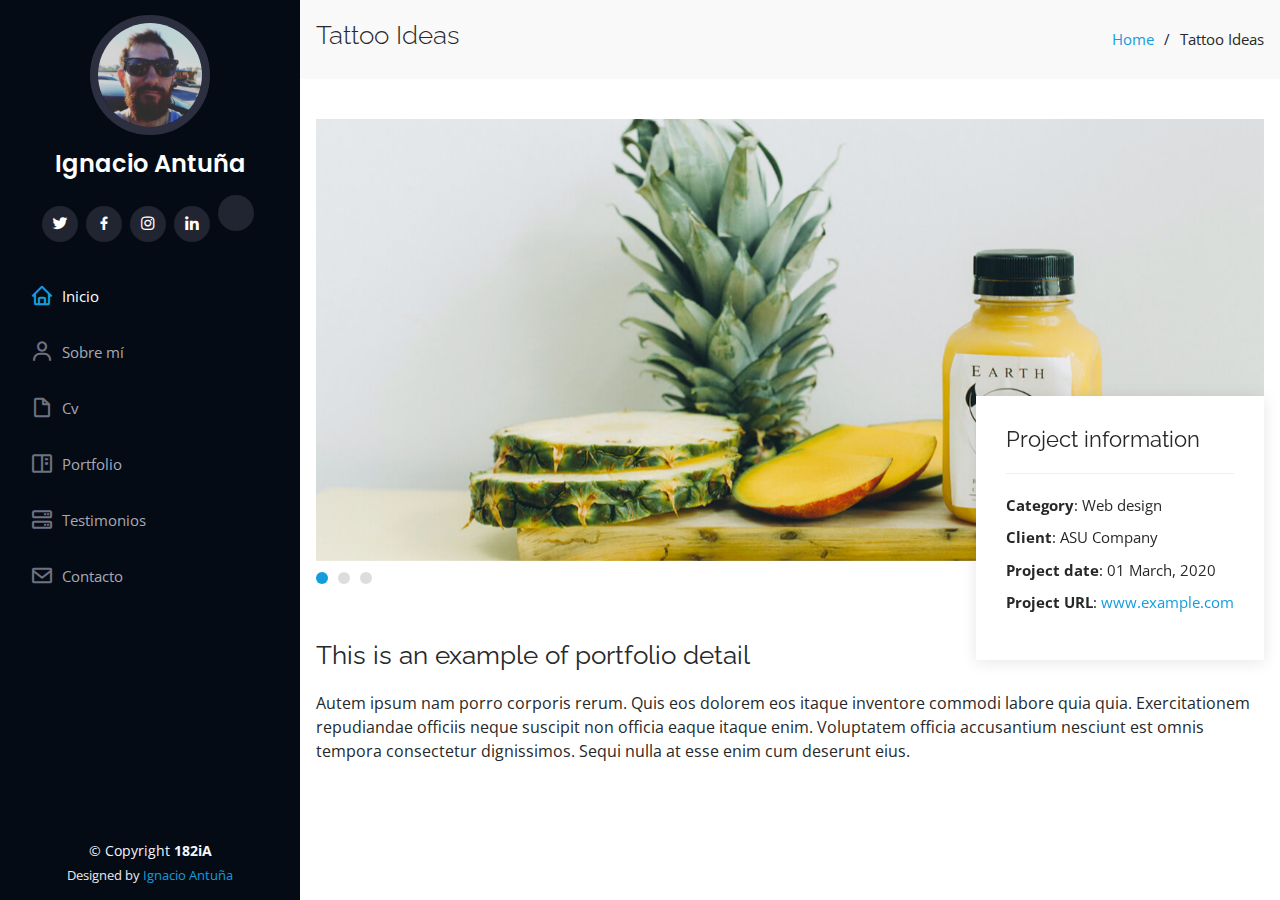
<file: Tattoo Ideas.html>
<!DOCTYPE html>
<html lang="en">

<head>
    <meta charset="utf-8">
    <meta content="width=device-width, initial-scale=1.0" name="viewport">

    <title>Tatto Ideas</title>
    <meta content="" name="description">
    <meta content="" name="keywords">

    <!-- Favicons -->
    <link href="assets/img/favicon.png" rel="icon">
    <link href="assets/img/apple-touch-icon.png" rel="apple-touch-icon">

    <!-- Google Fonts -->
    <link href="https://fonts.googleapis.com/css?family=Open+Sans:300,300i,400,400i,600,600i,700,700i|Raleway:300,300i,400,400i,500,500i,600,600i,700,700i|Poppins:300,300i,400,400i,500,500i,600,600i,700,700i" rel="stylesheet">

    <!-- Vendor CSS Files -->
    <link href="assets/vendor/bootstrap/css/bootstrap.min.css" rel="stylesheet">
    <link href="assets/vendor/icofont/icofont.min.css" rel="stylesheet">
    <link href="assets/vendor/boxicons/css/boxicons.min.css" rel="stylesheet">
    <link href="assets/vendor/venobox/venobox.css" rel="stylesheet">
    <link href="assets/vendor/owl.carousel/assets/owl.carousel.min.css" rel="stylesheet">
    <link href="assets/vendor/aos/aos.css" rel="stylesheet">

    <!-- Template Main CSS File -->
    <link href="assets/css/style.css" rel="stylesheet">

    <!-- =======================================================
  * Template Name: iPortfolio - v2.0.0
  * Template URL: https://bootstrapmade.com/iportfolio-bootstrap-portfolio-websites-template/
  * Author: BootstrapMade.com
  * License: https://bootstrapmade.com/license/
  ======================================================== -->
</head>

<body>

    <!-- ======= Mobile nav toggle button ======= -->
    <button type="button" class="mobile-nav-toggle d-xl-none"><i class="icofont-navigation-menu"></i></button>

    <!-- ======= Header ======= -->
    <header id="header">
        <div class="d-flex flex-column">

            <div class="profile">
                <img src="assets/img/profile-img.jpg" alt="" class="img-fluid rounded-circle">
                <h1 class="text-light"><a href="index.html">Ignacio Antuña</a></h1>
                <div class="social-links mt-3 text-center">
                    <a href="https://twitter.com/Ignacio_antu" class="twitter"><i class="bx bxl-twitter"></i></a>
                    <a href="https://www.facebook.com/Pyro.A" class="facebook"><i class="bx bxl-facebook"></i></a>
                    <a href="https://www.instagram.com/igna.antu/" class="instagram"><i class="bx bxl-instagram"></i></a>
                    <a href="https://www.linkedin.com/in/ignacio-antuña-24093373/" class="linkedin"><i class="bx bxl-linkedin"></i></a>
                    <a href="https://discord.gg/Rp6KzQJ" class="Discord"><span class="iconify" data-icon="bx:bxl-discord" data-inline="false"></span></a>
                </div>
            </div>

            <nav class="nav-menu">
                <ul>
                    <li class="active"><a href="index.html"><i class="bx bx-home"></i> <span>Inicio</span></a></li>
                    <li><a href="#about"><i class="bx bx-user"></i> <span>Sobre mí</span></a></li>
                    <li><a href="#skills"><i class="bx bx-file-blank"></i> <span>Cv</span></a></li>
                    <li><a href="#portfolio"><i class="bx bx-book-content"></i> Portfolio</a></li>
                    <li><a href="#testimonials"><i class="bx bx-server"></i> Testimonios</a></li>
                    <li><a href="#contact"><i class="bx bx-envelope"></i> Contacto</a></li>

                </ul>
            </nav>
            <!-- .nav-menu -->
            <button type="button" class="mobile-nav-toggle d-xl-none"><i class="icofont-navigation-menu"></i></button>

        </div>
    </header>
    <!-- End Header -->

    <main id="main">

        <!-- ======= Breadcrumbs ======= -->
        <section id="breadcrumbs" class="breadcrumbs">
            <div class="container">

                <div class="d-flex justify-content-between align-items-center">
                    <h2>Tattoo Ideas</h2>
                    <ol>
                        <li><a href="index.html">Home</a></li>
                        <li>Tattoo Ideas</li>
                    </ol>
                </div>

            </div>
        </section>
        <!-- End Breadcrumbs -->

        <!-- ======= Portfolio Details Section ======= -->
        <section id="portfolio-details" class="portfolio-details">
            <div class="container">

                <div class="portfolio-details-container">

                    <div class="owl-carousel portfolio-details-carousel">
                        <img src="assets/img/portfolio/portfolio-details-1.jpg" class="img-fluid" alt="">
                        <img src="assets/img/portfolio/portfolio-details-2.jpg" class="img-fluid" alt="">
                        <img src="assets/img/portfolio/portfolio-details-3.jpg" class="img-fluid" alt="">
                    </div>

                    <div class="portfolio-info">
                        <h3>Project information</h3>
                        <ul>
                            <li><strong>Category</strong>: Web design</li>
                            <li><strong>Client</strong>: ASU Company</li>
                            <li><strong>Project date</strong>: 01 March, 2020</li>
                            <li><strong>Project URL</strong>: <a href="#">www.example.com</a></li>
                        </ul>
                    </div>

                </div>

                <div class="portfolio-description">
                    <h2>This is an example of portfolio detail</h2>
                    <p>
                        Autem ipsum nam porro corporis rerum. Quis eos dolorem eos itaque inventore commodi labore quia quia. Exercitationem repudiandae officiis neque suscipit non officia eaque itaque enim. Voluptatem officia accusantium nesciunt est omnis tempora consectetur
                        dignissimos. Sequi nulla at esse enim cum deserunt eius.
                    </p>
                </div>

            </div>
        </section>
        <!-- End Portfolio Details Section -->

    </main>
    <!-- End #main -->

    <!-- ======= Footer ======= -->
    <footer id="footer">
        <div class="container">
            <div class="copyright">
                &copy; Copyright <strong><span>182iA</span></strong>
            </div>
            <div class="credits">

                Designed by <a href="https://www.ignacioantu.ga/">Ignacio Antuña</a>
            </div>
        </div>
    </footer>
    <!-- End  Footer -->

    <a href="#" class="back-to-top"><i class="icofont-simple-up"></i></a>

    <!-- Vendor JS Files -->
    <script src="assets/vendor/jquery/jquery.min.js"></script>
    <script src="assets/vendor/bootstrap/js/bootstrap.bundle.min.js"></script>
    <script src="assets/vendor/jquery.easing/jquery.easing.min.js"></script>
    <script src="assets/vendor/php-email-form/validate.js"></script>
    <script src="assets/vendor/waypoints/jquery.waypoints.min.js"></script>
    <script src="assets/vendor/counterup/counterup.min.js"></script>
    <script src="assets/vendor/isotope-layout/isotope.pkgd.min.js"></script>
    <script src="assets/vendor/venobox/venobox.min.js"></script>
    <script src="assets/vendor/owl.carousel/owl.carousel.min.js"></script>
    <script src="assets/vendor/typed.js/typed.min.js"></script>
    <script src="assets/vendor/aos/aos.js"></script>

    <!-- Template Main JS File -->
    <script src="assets/js/main.js"></script>

</body>

</html>
</file>
<file: assets/vendor/venobox/venobox.css>
/* ------ venobox.css --------*/
.vbox-overlay *, .vbox-overlay *:before, .vbox-overlay *:after{
    -webkit-backface-visibility: hidden;
    -webkit-box-sizing:border-box;
    -moz-box-sizing:border-box;
    box-sizing:border-box;
}
.vbox-overlay * { 
    -webkit-backface-visibility: visible;
    backface-visibility: visible;
}
.vbox-overlay{
    display: -webkit-flex;
    display: flex;
    -webkit-flex-direction: column;
    flex-direction: column;
    -webkit-justify-content: center;
    justify-content: center;
    -webkit-align-items: center;
    align-items: center;
    position: fixed;
    left: 0;
    top: 0;
    bottom: 0;
    right: 0;
    z-index: 999999;
}

/* ----- navigation ----- */
.vbox-title{
    width: 100%;
    height: 40px;
    float: left;
    text-align: center;
    line-height: 28px;
    font-size: 12px;
    padding: 6px 50px;
    overflow: hidden;
    position: fixed;
    display: none;
    left: 0;
    z-index: 89;
}
.vbox-close{
    cursor: pointer;
    position: fixed;
    top: -1px;
    right: 0;
    width: 50px;
    height: 40px;
    padding: 6px;
    display: block;
    background-position:10px center;
    overflow: hidden;
    font-size: 24px;
    line-height: 1;
    text-align: center;
    z-index: 99;
}
.vbox-left{
    cursor: pointer;
    position: fixed;
    left: 0;
    height: 40px;
    overflow: hidden;
    line-height: 28px;
    font-size: 12px;
    z-index: 99;
    display: flex;
    align-items:center;
}
.vbox-num{
    display: inline-block;
    margin: 6px 0 6px 15px;
}
/* ----- Social share ----- */
.vbox-share{
    line-height: 28px;
    font-size: 12px;
    overflow: hidden;
    position: fixed;
    left: 0;
    z-index: 98;
    display: flex;
    align-items:center;
    justify-content: center;
    width: 100%;
    text-align: center;
}
.vbox-share svg{
    max-height: 28px;
    width: 28px;
    z-index: 10;
    margin-left: 12px;
    margin-top: 6px;
    margin-bottom: 6px;
    vertical-align: middle;
}


/* ----- navigation ARROWS ----- */
.vbox-next, .vbox-prev{
    position: fixed;
    top: 50%;
    margin-top: -15px;
    overflow: hidden;
    cursor: pointer;
    display: block;
    width: 45px;
    height: 45px;
    z-index: 99;
}
.vbox-next span, .vbox-prev span{
    position: relative;
    width: 20px;
    height: 20px;
    border: 2px solid transparent;
    border-top-color: #B6B6B6;
    border-right-color: #B6B6B6;
    text-indent: -100px;
    position: absolute;
    top: 8px;
    display: block;
}
.vbox-prev{
    left: 15px;
}
.vbox-next{
    right: 15px;
}
.vbox-prev span{
    left: 10px;
    -ms-transform: rotate(-135deg);
    -webkit-transform: rotate(-135deg);
    transform: rotate(-135deg);
}
.vbox-next span{
    -ms-transform: rotate(45deg);
    -webkit-transform: rotate(45deg);
    transform: rotate(45deg);
    right: 10px;
}
/* ------- inline window ------ */
.vbox-inline{
    width: 420px;
    height: 315px;
    height: 70vh;
    padding: 10px;
    background: #fff;
    margin: 0 auto;
    overflow: auto;
    text-align: left;
}
/* ------- Video & iFrames window ------ */
.venoframe{
    max-width: 100%;
    width: 100%;
    border: none;
    width: 100%;
    height: 260px;
    height: 70vh;
}
.venoframe.vbvid{
    height: 260px;
}
@media (min-width: 768px) {
    .venoframe, .vbox-inline{
        width: 90%;
        height: 360px;
        height: 70vh;
    }
    .venoframe.vbvid{
        width: 640px;
        height: 360px;
    }
}
@media (min-width: 992px) {
    .venoframe, .vbox-inline{
        max-width: 1200px;
        width: 80%;
        height: 540px;
        height: 70vh;
    }
    .venoframe.vbvid{
        width: 960px;
        height: 540px;
    }
}
/* 
Please do NOT edit this part! 
or at least read this note: http://i.imgur.com/7C0ws9e.gif
*/
.vbox-open{
    overflow: hidden;
}
.vbox-container{
    position: absolute;
    left: 0;
    right: 0;
    top: 0;
    bottom: 0;
    overflow-x: hidden;
    overflow-y: scroll;
    overflow-scrolling: touch;
    -webkit-overflow-scrolling: touch;
    z-index: 20;
    max-height: 100%;

}

.vbox-content{
    text-align: center;
    float: left;
    width: 100%;
    position: relative;
    overflow: hidden;
    padding: 20px 4%;
}
.vbox-container img{
    max-width: 100%;
    height: auto;
}
.vbox-figlio{
    box-shadow: 0 0 12px rgba(0,0,0,0.19), 0 6px 6px rgba(0,0,0,0.23);
    max-width: 100%;
    text-align: initial;
}
img.vbox-figlio{
    -webkit-user-select: none;
-khtml-user-select: none;
-moz-user-select: none;
-o-user-select: none;
user-select: none;
}
.vbox-content.swipe-left{
    margin-left: -200px !important;
}
.vbox-content.swipe-right{
    margin-left: 200px !important;
}
.vbox-animated{
    webkit-transition: margin 300ms ease-out;
    transition: margin 300ms ease-out;
}

/* ---------- preloader ----------
 * SPINKIT 
 * http://tobiasahlin.com/spinkit/
-------------------------------- */
.sk-double-bounce,.sk-rotating-plane{width:40px;height:40px;margin:40px auto}.sk-rotating-plane{background-color:#333;-webkit-animation:sk-rotatePlane 1.2s infinite ease-in-out;animation:sk-rotatePlane 1.2s infinite ease-in-out}@-webkit-keyframes sk-rotatePlane{0%{-webkit-transform:perspective(120px) rotateX(0) rotateY(0);transform:perspective(120px) rotateX(0) rotateY(0)}50%{-webkit-transform:perspective(120px) rotateX(-180.1deg) rotateY(0);transform:perspective(120px) rotateX(-180.1deg) rotateY(0)}100%{-webkit-transform:perspective(120px) rotateX(-180deg) rotateY(-179.9deg);transform:perspective(120px) rotateX(-180deg) rotateY(-179.9deg)}}@keyframes sk-rotatePlane{0%{-webkit-transform:perspective(120px) rotateX(0) rotateY(0);transform:perspective(120px) rotateX(0) rotateY(0)}50%{-webkit-transform:perspective(120px) rotateX(-180.1deg) rotateY(0);transform:perspective(120px) rotateX(-180.1deg) rotateY(0)}100%{-webkit-transform:perspective(120px) rotateX(-180deg) rotateY(-179.9deg);transform:perspective(120px) rotateX(-180deg) rotateY(-179.9deg)}}.sk-double-bounce{position:relative}.sk-double-bounce .sk-child{width:100%;height:100%;border-radius:50%;background-color:#333;opacity:.6;position:absolute;top:0;left:0;-webkit-animation:sk-doubleBounce 2s infinite ease-in-out;animation:sk-doubleBounce 2s infinite ease-in-out}.sk-chasing-dots .sk-child,.sk-spinner-pulse,.sk-three-bounce .sk-child{background-color:#333;border-radius:100%}.sk-double-bounce .sk-double-bounce2{-webkit-animation-delay:-1s;animation-delay:-1s}@-webkit-keyframes sk-doubleBounce{0%,100%{-webkit-transform:scale(0);transform:scale(0)}50%{-webkit-transform:scale(1);transform:scale(1)}}@keyframes sk-doubleBounce{0%,100%{-webkit-transform:scale(0);transform:scale(0)}50%{-webkit-transform:scale(1);transform:scale(1)}}.sk-wave{margin:40px auto;width:50px;height:40px;text-align:center;font-size:10px}.sk-wave .sk-rect{background-color:#333;height:100%;width:6px;display:inline-block;-webkit-animation:sk-waveStretchDelay 1.2s infinite ease-in-out;animation:sk-waveStretchDelay 1.2s infinite ease-in-out}.sk-wave .sk-rect1{-webkit-animation-delay:-1.2s;animation-delay:-1.2s}.sk-wave .sk-rect2{-webkit-animation-delay:-1.1s;animation-delay:-1.1s}.sk-wave .sk-rect3{-webkit-animation-delay:-1s;animation-delay:-1s}.sk-wave .sk-rect4{-webkit-animation-delay:-.9s;animation-delay:-.9s}.sk-wave .sk-rect5{-webkit-animation-delay:-.8s;animation-delay:-.8s}@-webkit-keyframes sk-waveStretchDelay{0%,100%,40%{-webkit-transform:scaleY(.4);transform:scaleY(.4)}20%{-webkit-transform:scaleY(1);transform:scaleY(1)}}@keyframes sk-waveStretchDelay{0%,100%,40%{-webkit-transform:scaleY(.4);transform:scaleY(.4)}20%{-webkit-transform:scaleY(1);transform:scaleY(1)}}.sk-wandering-cubes{margin:40px auto;width:40px;height:40px;position:relative}.sk-wandering-cubes .sk-cube{background-color:#333;width:10px;height:10px;position:absolute;top:0;left:0;-webkit-animation:sk-wanderingCube 1.8s ease-in-out -1.8s infinite both;animation:sk-wanderingCube 1.8s ease-in-out -1.8s infinite both}.sk-chasing-dots,.sk-spinner-pulse{width:40px;height:40px;margin:40px auto}.sk-wandering-cubes .sk-cube2{-webkit-animation-delay:-.9s;animation-delay:-.9s}@-webkit-keyframes sk-wanderingCube{0%{-webkit-transform:rotate(0);transform:rotate(0)}25%{-webkit-transform:translateX(30px) rotate(-90deg) scale(.5);transform:translateX(30px) rotate(-90deg) scale(.5)}50%{-webkit-transform:translateX(30px) translateY(30px) rotate(-179deg);transform:translateX(30px) translateY(30px) rotate(-179deg)}50.1%{-webkit-transform:translateX(30px) translateY(30px) rotate(-180deg);transform:translateX(30px) translateY(30px) rotate(-180deg)}75%{-webkit-transform:translateX(0) translateY(30px) rotate(-270deg) scale(.5);transform:translateX(0) translateY(30px) rotate(-270deg) scale(.5)}100%{-webkit-transform:rotate(-360deg);transform:rotate(-360deg)}}@keyframes sk-wanderingCube{0%{-webkit-transform:rotate(0);transform:rotate(0)}25%{-webkit-transform:translateX(30px) rotate(-90deg) scale(.5);transform:translateX(30px) rotate(-90deg) scale(.5)}50%{-webkit-transform:translateX(30px) translateY(30px) rotate(-179deg);transform:translateX(30px) translateY(30px) rotate(-179deg)}50.1%{-webkit-transform:translateX(30px) translateY(30px) rotate(-180deg);transform:translateX(30px) translateY(30px) rotate(-180deg)}75%{-webkit-transform:translateX(0) translateY(30px) rotate(-270deg) scale(.5);transform:translateX(0) translateY(30px) rotate(-270deg) scale(.5)}100%{-webkit-transform:rotate(-360deg);transform:rotate(-360deg)}}.sk-spinner-pulse{-webkit-animation:sk-pulseScaleOut 1s infinite ease-in-out;animation:sk-pulseScaleOut 1s infinite ease-in-out}@-webkit-keyframes sk-pulseScaleOut{0%{-webkit-transform:scale(0);transform:scale(0)}100%{-webkit-transform:scale(1);transform:scale(1);opacity:0}}@keyframes sk-pulseScaleOut{0%{-webkit-transform:scale(0);transform:scale(0)}100%{-webkit-transform:scale(1);transform:scale(1);opacity:0}}.sk-chasing-dots{position:relative;text-align:center;-webkit-animation:sk-chasingDotsRotate 2s infinite linear;animation:sk-chasingDotsRotate 2s infinite linear}.sk-chasing-dots .sk-child{width:60%;height:60%;display:inline-block;position:absolute;top:0;-webkit-animation:sk-chasingDotsBounce 2s infinite ease-in-out;animation:sk-chasingDotsBounce 2s infinite ease-in-out}.sk-chasing-dots .sk-dot2{top:auto;bottom:0;-webkit-animation-delay:-1s;animation-delay:-1s}@-webkit-keyframes sk-chasingDotsRotate{100%{-webkit-transform:rotate(360deg);transform:rotate(360deg)}}@keyframes sk-chasingDotsRotate{100%{-webkit-transform:rotate(360deg);transform:rotate(360deg)}}@-webkit-keyframes sk-chasingDotsBounce{0%,100%{-webkit-transform:scale(0);transform:scale(0)}50%{-webkit-transform:scale(1);transform:scale(1)}}@keyframes sk-chasingDotsBounce{0%,100%{-webkit-transform:scale(0);transform:scale(0)}50%{-webkit-transform:scale(1);transform:scale(1)}}.sk-three-bounce{margin:40px auto;width:80px;text-align:center}.sk-three-bounce .sk-child{width:20px;height:20px;display:inline-block;-webkit-animation:sk-three-bounce 1.4s ease-in-out 0s infinite both;animation:sk-three-bounce 1.4s ease-in-out 0s infinite both}.sk-circle .sk-child:before,.sk-fading-circle .sk-circle:before{display:block;border-radius:100%;content:'';background-color:#333}.sk-three-bounce .sk-bounce1{-webkit-animation-delay:-.32s;animation-delay:-.32s}.sk-three-bounce .sk-bounce2{-webkit-animation-delay:-.16s;animation-delay:-.16s}@-webkit-keyframes sk-three-bounce{0%,100%,80%{-webkit-transform:scale(0);transform:scale(0)}40%{-webkit-transform:scale(1);transform:scale(1)}}@keyframes sk-three-bounce{0%,100%,80%{-webkit-transform:scale(0);transform:scale(0)}40%{-webkit-transform:scale(1);transform:scale(1)}}.sk-circle{margin:40px auto;width:40px;height:40px;position:relative}.sk-circle .sk-child{width:100%;height:100%;position:absolute;left:0;top:0}.sk-circle .sk-child:before{margin:0 auto;width:15%;height:15%;-webkit-animation:sk-circleBounceDelay 1.2s infinite ease-in-out both;animation:sk-circleBounceDelay 1.2s infinite ease-in-out both}.sk-circle .sk-circle2{-webkit-transform:rotate(30deg);-ms-transform:rotate(30deg);transform:rotate(30deg)}.sk-circle .sk-circle3{-webkit-transform:rotate(60deg);-ms-transform:rotate(60deg);transform:rotate(60deg)}.sk-circle .sk-circle4{-webkit-transform:rotate(90deg);-ms-transform:rotate(90deg);transform:rotate(90deg)}.sk-circle .sk-circle5{-webkit-transform:rotate(120deg);-ms-transform:rotate(120deg);transform:rotate(120deg)}.sk-circle .sk-circle6{-webkit-transform:rotate(150deg);-ms-transform:rotate(150deg);transform:rotate(150deg)}.sk-circle .sk-circle7{-webkit-transform:rotate(180deg);-ms-transform:rotate(180deg);transform:rotate(180deg)}.sk-circle .sk-circle8{-webkit-transform:rotate(210deg);-ms-transform:rotate(210deg);transform:rotate(210deg)}.sk-circle .sk-circle9{-webkit-transform:rotate(240deg);-ms-transform:rotate(240deg);transform:rotate(240deg)}.sk-circle .sk-circle10{-webkit-transform:rotate(270deg);-ms-transform:rotate(270deg);transform:rotate(270deg)}.sk-circle .sk-circle11{-webkit-transform:rotate(300deg);-ms-transform:rotate(300deg);transform:rotate(300deg)}.sk-circle .sk-circle12{-webkit-transform:rotate(330deg);-ms-transform:rotate(330deg);transform:rotate(330deg)}.sk-circle .sk-circle2:before{-webkit-animation-delay:-1.1s;animation-delay:-1.1s}.sk-circle .sk-circle3:before{-webkit-animation-delay:-1s;animation-delay:-1s}.sk-circle .sk-circle4:before{-webkit-animation-delay:-.9s;animation-delay:-.9s}.sk-circle .sk-circle5:before{-webkit-animation-delay:-.8s;animation-delay:-.8s}.sk-circle .sk-circle6:before{-webkit-animation-delay:-.7s;animation-delay:-.7s}.sk-circle .sk-circle7:before{-webkit-animation-delay:-.6s;animation-delay:-.6s}.sk-circle .sk-circle8:before{-webkit-animation-delay:-.5s;animation-delay:-.5s}.sk-circle .sk-circle9:before{-webkit-animation-delay:-.4s;animation-delay:-.4s}.sk-circle .sk-circle10:before{-webkit-animation-delay:-.3s;animation-delay:-.3s}.sk-circle .sk-circle11:before{-webkit-animation-delay:-.2s;animation-delay:-.2s}.sk-circle .sk-circle12:before{-webkit-animation-delay:-.1s;animation-delay:-.1s}@-webkit-keyframes sk-circleBounceDelay{0%,100%,80%{-webkit-transform:scale(0);transform:scale(0)}40%{-webkit-transform:scale(1);transform:scale(1)}}@keyframes sk-circleBounceDelay{0%,100%,80%{-webkit-transform:scale(0);transform:scale(0)}40%{-webkit-transform:scale(1);transform:scale(1)}}.sk-cube-grid{width:40px;height:40px;margin:40px auto}.sk-cube-grid .sk-cube{width:33.33%;height:33.33%;background-color:#333;float:left;-webkit-animation:sk-cubeGridScaleDelay 1.3s infinite ease-in-out;animation:sk-cubeGridScaleDelay 1.3s infinite ease-in-out}.sk-cube-grid .sk-cube1{-webkit-animation-delay:.2s;animation-delay:.2s}.sk-cube-grid .sk-cube2{-webkit-animation-delay:.3s;animation-delay:.3s}.sk-cube-grid .sk-cube3{-webkit-animation-delay:.4s;animation-delay:.4s}.sk-cube-grid .sk-cube4{-webkit-animation-delay:.1s;animation-delay:.1s}.sk-cube-grid .sk-cube5{-webkit-animation-delay:.2s;animation-delay:.2s}.sk-cube-grid .sk-cube6{-webkit-animation-delay:.3s;animation-delay:.3s}.sk-cube-grid .sk-cube7{-webkit-animation-delay:0ms;animation-delay:0ms}.sk-cube-grid .sk-cube8{-webkit-animation-delay:.1s;animation-delay:.1s}.sk-cube-grid .sk-cube9{-webkit-animation-delay:.2s;animation-delay:.2s}@-webkit-keyframes sk-cubeGridScaleDelay{0%,100%,70%{-webkit-transform:scale3D(1,1,1);transform:scale3D(1,1,1)}35%{-webkit-transform:scale3D(0,0,1);transform:scale3D(0,0,1)}}@keyframes sk-cubeGridScaleDelay{0%,100%,70%{-webkit-transform:scale3D(1,1,1);transform:scale3D(1,1,1)}35%{-webkit-transform:scale3D(0,0,1);transform:scale3D(0,0,1)}}.sk-fading-circle{margin:40px auto;width:40px;height:40px;position:relative}.sk-fading-circle .sk-circle{width:100%;height:100%;position:absolute;left:0;top:0}.sk-fading-circle .sk-circle:before{margin:0 auto;width:15%;height:15%;-webkit-animation:sk-circleFadeDelay 1.2s infinite ease-in-out both;animation:sk-circleFadeDelay 1.2s infinite ease-in-out both}.sk-fading-circle .sk-circle2{-webkit-transform:rotate(30deg);-ms-transform:rotate(30deg);transform:rotate(30deg)}.sk-fading-circle .sk-circle3{-webkit-transform:rotate(60deg);-ms-transform:rotate(60deg);transform:rotate(60deg)}.sk-fading-circle .sk-circle4{-webkit-transform:rotate(90deg);-ms-transform:rotate(90deg);transform:rotate(90deg)}.sk-fading-circle .sk-circle5{-webkit-transform:rotate(120deg);-ms-transform:rotate(120deg);transform:rotate(120deg)}.sk-fading-circle .sk-circle6{-webkit-transform:rotate(150deg);-ms-transform:rotate(150deg);transform:rotate(150deg)}.sk-fading-circle .sk-circle7{-webkit-transform:rotate(180deg);-ms-transform:rotate(180deg);transform:rotate(180deg)}.sk-fading-circle .sk-circle8{-webkit-transform:rotate(210deg);-ms-transform:rotate(210deg);transform:rotate(210deg)}.sk-fading-circle .sk-circle9{-webkit-transform:rotate(240deg);-ms-transform:rotate(240deg);transform:rotate(240deg)}.sk-fading-circle .sk-circle10{-webkit-transform:rotate(270deg);-ms-transform:rotate(270deg);transform:rotate(270deg)}.sk-fading-circle .sk-circle11{-webkit-transform:rotate(300deg);-ms-transform:rotate(300deg);transform:rotate(300deg)}.sk-fading-circle .sk-circle12{-webkit-transform:rotate(330deg);-ms-transform:rotate(330deg);transform:rotate(330deg)}.sk-fading-circle .sk-circle2:before{-webkit-animation-delay:-1.1s;animation-delay:-1.1s}.sk-fading-circle .sk-circle3:before{-webkit-animation-delay:-1s;animation-delay:-1s}.sk-fading-circle .sk-circle4:before{-webkit-animation-delay:-.9s;animation-delay:-.9s}.sk-fading-circle .sk-circle5:before{-webkit-animation-delay:-.8s;animation-delay:-.8s}.sk-fading-circle .sk-circle6:before{-webkit-animation-delay:-.7s;animation-delay:-.7s}.sk-fading-circle .sk-circle7:before{-webkit-animation-delay:-.6s;animation-delay:-.6s}.sk-fading-circle .sk-circle8:before{-webkit-animation-delay:-.5s;animation-delay:-.5s}.sk-fading-circle .sk-circle9:before{-webkit-animation-delay:-.4s;animation-delay:-.4s}.sk-fading-circle .sk-circle10:before{-webkit-animation-delay:-.3s;animation-delay:-.3s}.sk-fading-circle .sk-circle11:before{-webkit-animation-delay:-.2s;animation-delay:-.2s}.sk-fading-circle .sk-circle12:before{-webkit-animation-delay:-.1s;animation-delay:-.1s}@-webkit-keyframes sk-circleFadeDelay{0%,100%,39%{opacity:0}40%{opacity:1}}@keyframes sk-circleFadeDelay{0%,100%,39%{opacity:0}40%{opacity:1}}.sk-folding-cube{margin:40px auto;width:40px;height:40px;position:relative;-webkit-transform:rotateZ(45deg);transform:rotateZ(45deg)}.sk-folding-cube .sk-cube{float:left;width:50%;height:50%;position:relative;-webkit-transform:scale(1.1);-ms-transform:scale(1.1);transform:scale(1.1)}.sk-folding-cube .sk-cube:before{content:'';position:absolute;top:0;left:0;width:100%;height:100%;background-color:#333;-webkit-animation:sk-foldCubeAngle 2.4s infinite linear both;animation:sk-foldCubeAngle 2.4s infinite linear both;-webkit-transform-origin:100% 100%;-ms-transform-origin:100% 100%;transform-origin:100% 100%}.sk-folding-cube .sk-cube2{-webkit-transform:scale(1.1) rotateZ(90deg);transform:scale(1.1) rotateZ(90deg)}.sk-folding-cube .sk-cube3{-webkit-transform:scale(1.1) rotateZ(180deg);transform:scale(1.1) rotateZ(180deg)}.sk-folding-cube .sk-cube4{-webkit-transform:scale(1.1) rotateZ(270deg);transform:scale(1.1) rotateZ(270deg)}.sk-folding-cube .sk-cube2:before{-webkit-animation-delay:.3s;animation-delay:.3s}.sk-folding-cube .sk-cube3:before{-webkit-animation-delay:.6s;animation-delay:.6s}.sk-folding-cube .sk-cube4:before{-webkit-animation-delay:.9s;animation-delay:.9s}@-webkit-keyframes sk-foldCubeAngle{0%,10%{-webkit-transform:perspective(140px) rotateX(-180deg);transform:perspective(140px) rotateX(-180deg);opacity:0}25%,75%{-webkit-transform:perspective(140px) rotateX(0);transform:perspective(140px) rotateX(0);opacity:1}100%,90%{-webkit-transform:perspective(140px) rotateY(180deg);transform:perspective(140px) rotateY(180deg);opacity:0}}@keyframes sk-foldCubeAngle{0%,10%{-webkit-transform:perspective(140px) rotateX(-180deg);transform:perspective(140px) rotateX(-180deg);opacity:0}25%,75%{-webkit-transform:perspective(140px) rotateX(0);transform:perspective(140px) rotateX(0);opacity:1}100%,90%{-webkit-transform:perspective(140px) rotateY(180deg);transform:perspective(140px) rotateY(180deg);opacity:0}}
</file>
<file: assets/css/style.css>
/**
* Template Name: iPortfolio - v2.0.0
* Template URL: https://bootstrapmade.com/iportfolio-bootstrap-portfolio-websites-template/
* Author: BootstrapMade.com
* License: https://bootstrapmade.com/license/
*/


/*--------------------------------------------------------------
# General
--------------------------------------------------------------*/

body {
    font-family: "Open Sans", sans-serif;
    color: #272829;
}

a {
    color: #149ddd;
    text-decoration: none;
}

a:hover {
    color: #37b3ed;
    text-decoration: none;
}

h1,
h2,
h3,
h4,
h5,
h6 {
    font-family: "Raleway", sans-serif;
}


/*--------------------------------------------------------------
# Back to top button
--------------------------------------------------------------*/

.back-to-top {
    position: fixed;
    display: none;
    width: 40px;
    height: 40px;
    border-radius: 50px;
    right: 18px;
    bottom: 18px;
    background: #149ddd;
    color: #fff;
    transition: display 0.5s ease-in-out;
    z-index: 99999;
}

.back-to-top i {
    font-size: 24px;
    position: absolute;
    top: 7px;
    left: 8px;
}

.back-to-top:hover {
    color: #fff;
    background: #2eafec;
    transition: background 0.2s ease-in-out;
}

.coffee:hover {
    color: #fff;
    background: #2eafec;
    transition: background 0.2s ease-in-out;
}


/*--------------------------------------------------------------
# Header
--------------------------------------------------------------*/

#header {
    position: fixed;
    top: 0;
    left: 0;
    bottom: 0;
    width: 300px;
    transition: all ease-in-out 0.5s;
    z-index: 9997;
    transition: all 0.5s;
    padding: 0 15px;
    background: #040b14;
    overflow-y: auto;
}

#header .profile img {
    margin: 15px auto;
    display: block;
    width: 120px;
    border: 8px solid #2c2f3f;
}

#header .profile h1 {
    font-size: 24px;
    margin: 0;
    padding: 0;
    font-weight: 600;
    -moz-text-align-last: center;
    text-align-last: center;
    font-family: "Poppins", sans-serif;
}

#header .profile h1 a,
#header .profile h1 a:hover {
    color: #fff;
    text-decoration: none;
}

#header .profile .social-links a {
    font-size: 18px;
    display: inline-block;
    background: #212431;
    color: #fff;
    line-height: 1;
    padding: 8px 0;
    margin-right: 4px;
    border-radius: 50%;
    text-align: center;
    width: 36px;
    height: 36px;
    transition: 0.3s;
}

#header .profile .social-links a:hover {
    background: #149ddd;
    color: #fff;
    text-decoration: none;
}

#main {
    margin-left: 300px;
}

@media (max-width: 1199px) {
    #header {
        left: -300px;
    }
    #main {
        margin-left: 0;
    }
}


/*--------------------------------------------------------------
# Navigation Menu
--------------------------------------------------------------*/


/* Desktop Navigation */

.nav-menu {
    padding-top: 30px;
}

.nav-menu * {
    margin: 0;
    padding: 0;
    list-style: none;
}

.nav-menu>ul>li {
    position: relative;
    white-space: nowrap;
}

.nav-menu a {
    display: flex;
    align-items: center;
    color: #a8a9b4;
    padding: 12px 15px;
    margin-bottom: 8px;
    transition: 0.3s;
    font-size: 15px;
}

.nav-menu a i {
    font-size: 24px;
    padding-right: 8px;
    color: #6f7180;
}

.nav-menu a:hover,
.nav-menu .active>a,
.nav-menu li:hover>a {
    text-decoration: none;
    color: #fff;
}

.nav-menu a:hover i,
.nav-menu .active>a i,
.nav-menu li:hover>a i {
    color: #149ddd;
}


/* Mobile Navigation */

.mobile-nav-toggle {
    position: fixed;
    right: 15px;
    top: 15px;
    z-index: 9998;
    border: 0;
    background: none;
    font-size: 24px;
    transition: all 0.4s;
    outline: none !important;
    line-height: 1;
    cursor: pointer;
    text-align: right;
}

.mobile-nav-toggle i {
    color: #149ddd;
}

.mobile-nav-active {
    overflow: hidden;
}

.mobile-nav-active #header {
    left: 0;
}

.mobile-nav-active .mobile-nav-toggle i {
    color: #fff;
}


/*--------------------------------------------------------------
# Hero Section
--------------------------------------------------------------*/

#hero {
    width: 100%;
    height: 100vh;
    background: url("../img/hero-bg.jpg") top center;
    background-size: cover;
}

#hero:before {
    content: "";
    background: rgba(5, 13, 24, 0.3);
    position: absolute;
    bottom: 0;
    top: 0;
    left: 0;
    right: 0;
    z-index: 1;
}

#hero .hero-container {
    position: relative;
    z-index: 2;
    min-width: 300px;
}

#hero h1 {
    margin: 0 0 10px 0;
    font-size: 64px;
    font-weight: 700;
    line-height: 56px;
    color: #fff;
}

#hero p {
    color: #fff;
    margin-bottom: 50px;
    font-size: 26px;
    font-family: "Poppins", sans-serif;
}

#hero p span {
    color: #fff;
    padding-bottom: 4px;
    letter-spacing: 1px;
    border-bottom: 3px solid #149ddd;
}

@media (min-width: 1024px) {
    #hero {
        background-attachment: fixed;
    }
}

@media (max-width: 768px) {
    #hero h1 {
        font-size: 28px;
        line-height: 36px;
    }
    #hero h2 {
        font-size: 18px;
        line-height: 24px;
        margin-bottom: 30px;
    }
}


/*--------------------------------------------------------------
# Sections General
--------------------------------------------------------------*/

section {
    padding: 60px 0;
    overflow: hidden;
}

.section-bg {
    background: #f5f8fd;
}

.section-title {
    padding-bottom: 30px;
}

.section-title h2 {
    font-size: 32px;
    font-weight: bold;
    margin-bottom: 20px;
    padding-bottom: 20px;
    position: relative;
    color: #173b6c;
}

.section-title h2::after {
    content: '';
    position: absolute;
    display: block;
    width: 50px;
    height: 3px;
    background: #149ddd;
    bottom: 0;
    left: 0;
}

.section-title p {
    margin-bottom: 0;
}


/*--------------------------------------------------------------
# About
--------------------------------------------------------------*/

.about .content h3 {
    font-weight: 700;
    font-size: 26px;
    color: #173b6c;
}

.about .content ul {
    list-style: none;
    padding: 0;
}

.about .content ul li {
    padding-bottom: 10px;
}

.about .content ul i {
    font-size: 20px;
    padding-right: 2px;
    color: #149ddd;
}

.about .content p:last-child {
    margin-bottom: 0;
}


/*--------------------------------------------------------------
# Facts
--------------------------------------------------------------*/

.facts {
    padding-bottom: 30px;
}

.facts .count-box {
    padding: 30px;
    width: 100%;
}

.facts .count-box i {
    display: block;
    font-size: 44px;
    color: #149ddd;
    float: left;
}

.facts .count-box span {
    font-size: 48px;
    line-height: 40px;
    display: block;
    font-weight: 700;
    color: #050d18;
    margin-left: 60px;
}

.facts .count-box p {
    padding: 15px 0 0 0;
    margin: 0 0 0 60px;
    font-family: "Raleway", sans-serif;
    font-size: 14px;
    color: #122f57;
}

.facts .count-box a {
    font-weight: 600;
    display: block;
    margin-top: 20px;
    color: #122f57;
    font-size: 15px;
    font-family: "Poppins", sans-serif;
    transition: ease-in-out 0.3s;
}

.facts .count-box a:hover {
    color: #1f5297;
}


/*--------------------------------------------------------------
# Skills
--------------------------------------------------------------*/

.skills .progress {
    height: 60px;
    display: block;
    background: none;
    border-radius: 0;
}

.skills .progress .skill {
    padding: 0;
    margin: 0 0 6px 0;
    text-transform: uppercase;
    display: block;
    font-weight: 600;
    font-family: "Poppins", sans-serif;
    color: #050d18;
}

.skills .progress .skill .val {
    float: right;
    font-style: normal;
}

.skills .progress-bar-wrap {
    background: #dce8f8;
    height: 10px;
}

.skills .progress-bar {
    width: 1px;
    height: 10px;
    transition: .9s;
    background-color: #149ddd;
}


/*--------------------------------------------------------------
# Resume
--------------------------------------------------------------*/

.resume .resume-title {
    font-size: 26px;
    font-weight: 700;
    margin-top: 20px;
    margin-bottom: 20px;
    color: #050d18;
}

.resume .resume-item {
    padding: 0 0 20px 20px;
    margin-top: -2px;
    border-left: 2px solid #1f5297;
    position: relative;
}

.resume .resume-item h4 {
    line-height: 18px;
    font-size: 18px;
    font-weight: 600;
    text-transform: uppercase;
    font-family: "Poppins", sans-serif;
    color: #050d18;
    margin-bottom: 10px;
}

.resume .resume-item h5 {
    font-size: 16px;
    background: #e4edf9;
    padding: 5px 15px;
    display: inline-block;
    font-weight: 600;
    margin-bottom: 10px;
}

.resume .resume-item ul {
    padding-left: 20px;
}

.resume .resume-item ul li {
    padding-bottom: 10px;
}

.resume .resume-item:last-child {
    padding-bottom: 0;
}

.resume .resume-item::before {
    content: "";
    position: absolute;
    width: 16px;
    height: 16px;
    border-radius: 50px;
    left: -9px;
    top: 0;
    background: #fff;
    border: 2px solid #1f5297;
}


/*--------------------------------------------------------------
# Portfolio
--------------------------------------------------------------*/

.portfolio .portfolio-item {
    margin-bottom: 30px;
    width: 152px;
    height: 152px;
    border-radius: 50%;
}

.portfolio #portfolio-flters {
    padding: 0;
    margin: 0 auto 35px auto;
    list-style: none;
    text-align: center;
    background: #fff;
    border-radius: 50px;
    padding: 2px 15px;
}

.portfolio #portfolio-flters li {
    cursor: pointer;
    display: inline-block;
    padding: 10px 15px 8px 15px;
    font-size: 14px;
    font-weight: 600;
    line-height: 1;
    text-transform: uppercase;
    color: #272829;
    margin-bottom: 5px;
    transition: all 0.3s ease-in-out;
}

.portfolio #portfolio-flters li:hover,
.portfolio #portfolio-flters li.filter-active {
    color: #149ddd;
}

.portfolio #portfolio-flters li:last-child {
    margin-right: 0;
}

.portfolio .portfolio-wrap {
    transition: 0.3s;
    position: relative;
    overflow: hidden;
    z-index: 1;
}

.portfolio .portfolio-wrap::before {
    content: "";
    background: rgba(255, 255, 255, 0.5);
    position: absolute;
    left: 0;
    right: 0;
    top: 0;
    bottom: 0;
    transition: all ease-in-out 0.3s;
    z-index: 2;
    opacity: 0;
}

.portfolio .portfolio-wrap .portfolio-links {
    opacity: 1;
    left: 0;
    right: 0;
    bottom: -60px;
    z-index: 3;
    position: absolute;
    transition: all ease-in-out 0.3s;
    display: flex;
    justify-content: center;
}

.portfolio .portfolio-wrap .portfolio-links a {
    color: #fff;
    font-size: 28px;
    text-align: center;
    background: rgba(20, 157, 221, 0.75);
    transition: 0.3s;
    width: 50%;
}

.portfolio .portfolio-wrap .portfolio-links a:hover {
    background: rgba(20, 157, 221, 0.95);
}

.portfolio .portfolio-wrap .portfolio-links a+a {
    border-left: 1px solid #37b3ed;
}

.portfolio .portfolio-wrap:hover::before {
    top: 0;
    left: 0;
    right: 0;
    bottom: 0;
    opacity: 1;
}

.portfolio .portfolio-wrap:hover .portfolio-links {
    opacity: 1;
    bottom: 0;
}


/*--------------------------------------------------------------
# Services
--------------------------------------------------------------*/

.services .icon-box {
    margin-bottom: 20px;
}

.services .icon {
    float: left;
    display: flex;
    align-items: center;
    justify-content: center;
    width: 54px;
    height: 54px;
    background: #149ddd;
    border-radius: 50%;
    transition: 0.5s;
    border: 1px solid #149ddd;
}

.services .icon i {
    color: #fff;
    font-size: 24px;
}

.services .icon-box:hover .icon {
    background: #fff;
}

.services .icon-box:hover .icon i {
    color: #149ddd;
}

.services .title {
    margin-left: 80px;
    font-weight: 700;
    margin-bottom: 15px;
    font-size: 18px;
}

.services .title a {
    color: #343a40;
}

.services .title a:hover {
    color: #149ddd;
}

.services .description {
    margin-left: 80px;
    line-height: 24px;
    font-size: 14px;
}


/*--------------------------------------------------------------
# Testimonials
--------------------------------------------------------------*/

.testimonials .testimonial-item {
    box-sizing: content-box;
    text-align: center;
    min-height: 320px;
}

.testimonials .testimonial-item .testimonial-img {
    width: 90px;
    border-radius: 50%;
    margin: 0 auto;
}

.testimonials .testimonial-item h3 {
    font-size: 18px;
    font-weight: bold;
    margin: 10px 0 5px 0;
    color: #111;
}

.testimonials .testimonial-item h4 {
    font-size: 14px;
    color: #999;
    margin: 0;
}

.testimonials .testimonial-item .quote-icon-left,
.testimonials .testimonial-item .quote-icon-right {
    color: #c3e8fa;
    font-size: 26px;
}

.testimonials .testimonial-item .quote-icon-left {
    display: inline-block;
    left: -5px;
    position: relative;
}

.testimonials .testimonial-item .quote-icon-right {
    display: inline-block;
    right: -5px;
    position: relative;
    top: 10px;
}

.testimonials .testimonial-item p {
    font-style: italic;
    margin: 0 15px 15px 15px;
    padding: 20px;
    background: #fff;
    position: relative;
    margin-bottom: 35px;
    border-radius: 6px;
    box-shadow: 0px 2px 15px rgba(0, 0, 0, 0.1);
}

.testimonials .testimonial-item p::after {
    content: "";
    width: 0;
    height: 0;
    border-top: 20px solid #fff;
    border-right: 20px solid transparent;
    border-left: 20px solid transparent;
    position: absolute;
    bottom: -20px;
    left: calc(50% - 20px);
}

.testimonials .owl-nav,
.testimonials .owl-dots {
    margin-top: 5px;
    text-align: center;
}

.testimonials .owl-dot {
    display: inline-block;
    margin: 0 5px;
    width: 12px;
    height: 12px;
    border-radius: 50%;
    background-color: #ddd !important;
}

.testimonials .owl-dot.active {
    background-color: #149ddd !important;
}

@media (max-width: 767px) {
    .testimonials {
        margin: 30px 10px;
    }
}


/*--------------------------------------------------------------
# Contact
--------------------------------------------------------------*/

.contact {
    padding-bottom: 130px;
}

.contact .info {
    padding: 30px;
    background: #fff;
    width: 100%;
    box-shadow: 0 0 24px 0 rgba(0, 0, 0, 0.12);
}

.contact .info i {
    font-size: 20px;
    color: #149ddd;
    float: left;
    width: 44px;
    height: 44px;
    background: #dff3fc;
    display: flex;
    justify-content: center;
    align-items: center;
    border-radius: 50px;
    transition: all 0.3s ease-in-out;
}

.contact .info h4 {
    padding: 0 0 0 60px;
    font-size: 22px;
    font-weight: 600;
    margin-bottom: 5px;
    color: #050d18;
}

.contact .info p {
    padding: 0 0 10px 60px;
    margin-bottom: 20px;
    font-size: 14px;
    color: #173b6c;
}

.contact .info .email p {
    padding-top: 5px;
}

.contact .info .social-links {
    padding-left: 60px;
}

.contact .info .social-links a {
    font-size: 18px;
    display: inline-block;
    background: #333;
    color: #fff;
    line-height: 1;
    padding: 8px 0;
    border-radius: 50%;
    text-align: center;
    width: 36px;
    height: 36px;
    transition: 0.3s;
    margin-right: 10px;
}

.contact .info .social-links a:hover {
    background: #149ddd;
    color: #fff;
}

.contact .info .email:hover i,
.contact .info .address:hover i,
.contact .info .phone:hover i {
    background: #149ddd;
    color: #fff;
}

.contact .email-form {
    width: 100%;
    padding: 30px;
    background: #fff;
    box-shadow: 0 0 24px 0 rgba(0, 0, 0, 0.12);
}

.contact .email-form .form-group {
    padding-bottom: 8px;
}

.contact .email-form .validate {
    display: none;
    color: red;
    margin: 0 0 15px 0;
    font-weight: 400;
    font-size: 13px;
}

.contact .email-form .error-message {
    display: none;
    color: #fff;
    background: #ed3c0d;
    text-align: left;
    padding: 15px;
    font-weight: 600;
}

.contact .email-form .error-message br+br {
    margin-top: 25px;
}

.contact .email-form .sent-message {
    display: none;
    color: #fff;
    background: #18d26e;
    text-align: center;
    padding: 15px;
    font-weight: 600;
}

.contact .email-form .loading {
    display: none;
    background: #fff;
    text-align: center;
    padding: 15px;
}

.contact .email-form .loading:before {
    content: "";
    display: inline-block;
    border-radius: 50%;
    width: 24px;
    height: 24px;
    margin: 0 10px -6px 0;
    border: 3px solid #18d26e;
    border-top-color: #eee;
    -webkit-animation: animate-loading 1s linear infinite;
    animation: animate-loading 1s linear infinite;
}

.contact .email-form .form-group {
    margin-bottom: 15px;
}

.contact .email-form label {
    padding-bottom: 8px;
}

.contact .email-form input,
.contact .email-form textarea {
    border-radius: 0;
    box-shadow: none;
    font-size: 14px;
}

.contact .email-form input {
    height: 44px;
}

.contact .email-form textarea {
    padding: 10px 15px;
}

.contact .email-form input[type="button"] {
    background: #149ddd;
    border: 0;
    padding: 10px 24px;
    color: #fff;
    transition: 0.4s;
    border-radius: 4px;
}

.contact .email-form input[type="button"]:hover {
    background: #37b3ed;
}

@-webkit-keyframes animate-loading {
    0% {
        transform: rotate(0deg);
    }
    100% {
        transform: rotate(360deg);
    }
}

@keyframes animate-loading {
    0% {
        transform: rotate(0deg);
    }
    100% {
        transform: rotate(360deg);
    }
}


/*--------------------------------------------------------------
# Breadcrumbs
--------------------------------------------------------------*/

.breadcrumbs {
    padding: 20px 0;
    background: #f9f9f9;
}

.breadcrumbs h2 {
    font-size: 26px;
    font-weight: 300;
}

.breadcrumbs ol {
    display: flex;
    flex-wrap: wrap;
    list-style: none;
    padding: 0;
    margin: 0;
    font-size: 15px;
}

.breadcrumbs ol li+li {
    padding-left: 10px;
}

.breadcrumbs ol li+li::before {
    display: inline-block;
    padding-right: 10px;
    color: #0e2442;
    content: "/";
}

@media (max-width: 768px) {
    .breadcrumbs .d-flex {
        display: block !important;
    }
    .breadcrumbs ol {
        display: block;
    }
    .breadcrumbs ol li {
        display: inline-block;
    }
}


/*--------------------------------------------------------------
# Portfolio Details
--------------------------------------------------------------*/

.portfolio-details {
    padding-top: 40px;
}

.portfolio-details .portfolio-details-container {
    position: relative;
}

.portfolio-details .portfolio-details-carousel {
    position: relative;
    z-index: 1;
}

.portfolio-details .portfolio-details-carousel .owl-nav,
.portfolio-details .portfolio-details-carousel .owl-dots {
    margin-top: 5px;
    text-align: left;
}

.portfolio-details .portfolio-details-carousel .owl-dot {
    display: inline-block;
    margin: 0 10px 0 0;
    width: 12px;
    height: 12px;
    border-radius: 50%;
    background-color: #ddd !important;
}

.portfolio-details .portfolio-details-carousel .owl-dot.active {
    background-color: #149ddd !important;
}

.portfolio-details .portfolio-info {
    padding: 30px;
    position: absolute;
    right: 0;
    bottom: -70px;
    background: #fff;
    box-shadow: 0px 2px 15px rgba(0, 0, 0, 0.1);
    z-index: 2;
}

.portfolio-details .portfolio-info h3 {
    font-size: 22px;
    font-weight: 400;
    margin-bottom: 20px;
    padding-bottom: 20px;
    border-bottom: 1px solid #eee;
}

.portfolio-details .portfolio-info ul {
    list-style: none;
    padding: 0;
    font-size: 15px;
}

.portfolio-details .portfolio-info ul li+li {
    margin-top: 10px;
}

.portfolio-details .portfolio-description {
    padding-top: 50px;
}

.portfolio-details .portfolio-description h2 {
    width: 50%;
    font-size: 26px;
    font-weight: 400;
    margin-bottom: 20px;
}

.portfolio-details .portfolio-description p {
    padding: 0;
}

@media (max-width: 768px) {
    .portfolio-details .portfolio-description h2 {
        width: 100%;
    }
    .portfolio-details .portfolio-info {
        position: static;
        margin-top: 30px;
    }
}


/*--------------------------------------------------------------
# Footer
--------------------------------------------------------------*/

#footer {
    padding: 15px;
    color: #f4f6fd;
    font-size: 14px;
    position: fixed;
    left: 0;
    bottom: 0;
    width: 300px;
    z-index: 9999;
    background: #040b14;
}

#footer .copyright {
    text-align: center;
}

#footer .credits {
    padding-top: 5px;
    text-align: center;
    font-size: 13px;
    color: #eaebf0;
}

@media (max-width: 1199px) {
    #footer {
        position: static;
        width: auto;
        padding-right: 20px 15px;
    }
}
</file>
